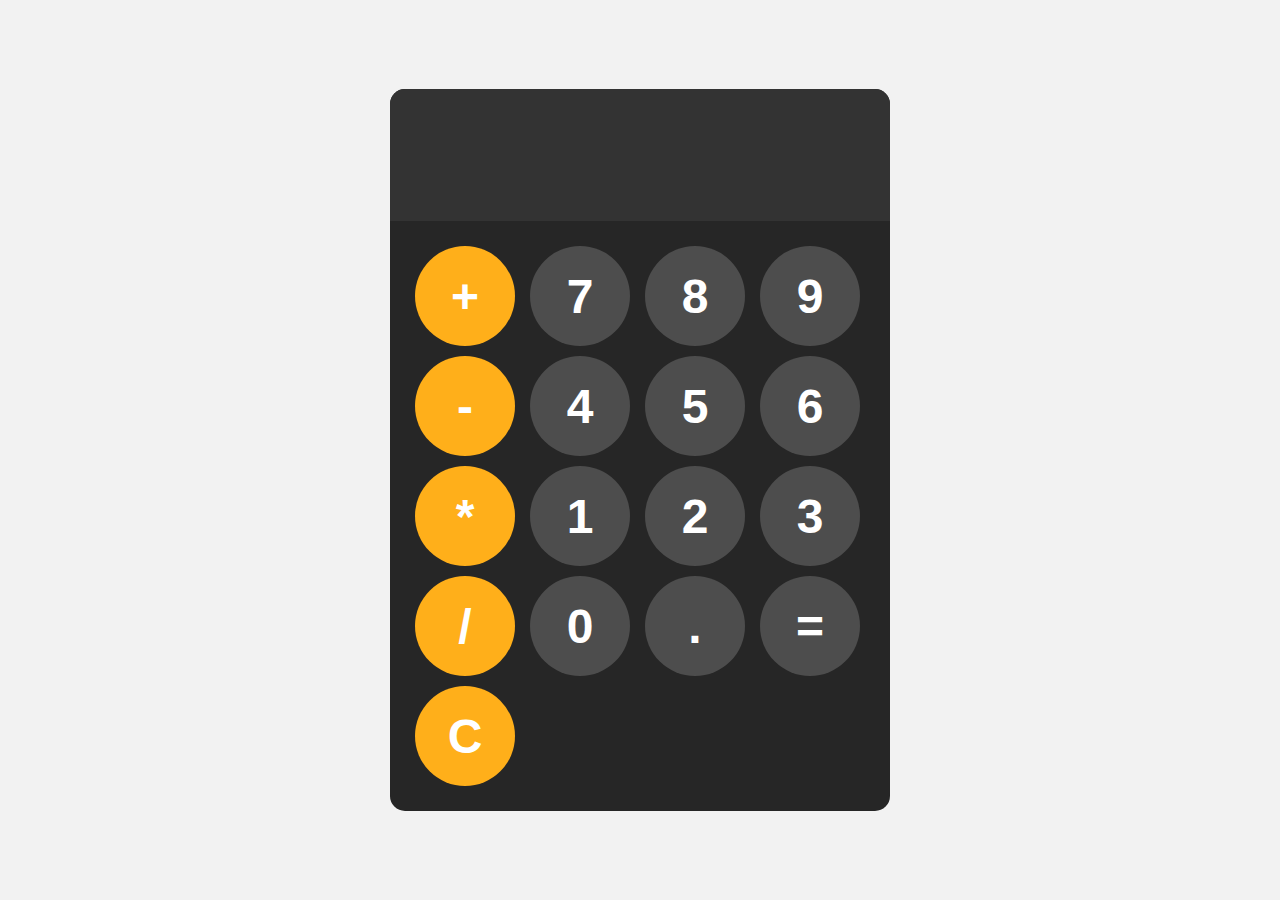
<file: JS-Basic/Calculator/index.html>
<!DOCTYPE html>
<html lang="en">
<head>
    <meta charset="UTF-8">
    <meta name="viewport" content="width=device-width, initial-scale=1.0">
    <title>Calculator</title>
    <link rel="stylesheet" href="style.css">
</head>
<body>
    <div id="calculator">
        <input id="display" readonly>
        <div id="keys">
            <button onclick="appendToDisplay('+')" class="operatorBtn">+</button>
            <button onclick="appendToDisplay('7')">7</button>
            <button onclick="appendToDisplay('8')">8</button>
            <button onclick="appendToDisplay('9')">9</button>
            <button onclick="appendToDisplay('-')" class="operatorBtn">-</button>
            <button onclick="appendToDisplay('4')">4</button>
            <button onclick="appendToDisplay('5')">5</button>
            <button onclick="appendToDisplay('6')">6</button>
            <button onclick="appendToDisplay('*')" class="operatorBtn">*</button>
            <button onclick="appendToDisplay('1')">1</button>
            <button onclick="appendToDisplay('2')">2</button>
            <button onclick="appendToDisplay('3')">3</button>
            <button onclick="appendToDisplay('/')" class="operatorBtn">/</button>
            <button onclick="appendToDisplay('0')">0</button>
            <button onclick="appendToDisplay('.')">.</button>
            <button onclick="calculate()">=</button>
            <button onclick="clearDisplay()" class="operatorBtn">C</button>


        </div>
    </div>

    <script src="index.js"></script>
</body>
</html>
</file>
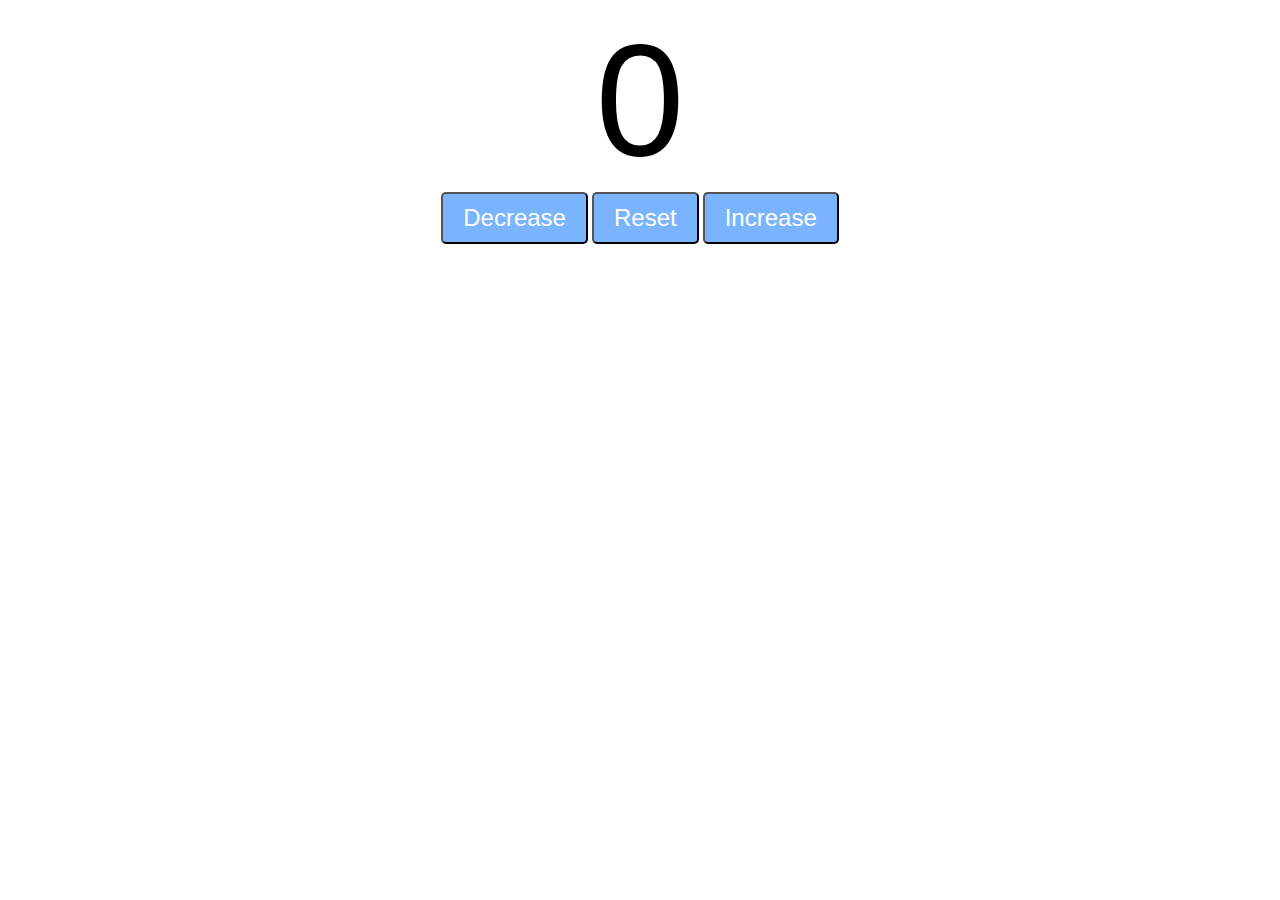
<file: JS-Basic/Counter/index.html>
<!DOCTYPE html>
<html lang="en">
<head>
    <meta charset="UTF-8">
    <meta name="viewport" content="width=device-width, initial-scale=1.0">
    <title>Document</title>
    <link rel="stylesheet" href="style.css">
</head>
<body>
    <label id="countLabel">0</label>
    <div id="btnContainer">
        <button id="decreaseBtn" class="buttons">Decrease</button>
        <button id="resetBtn" class="buttons">Reset</button>
        <button id="increaseBtn" class="buttons">Increase</button>
    </div>



    <script src="index.js"></script>
</body>
</html>
</file>
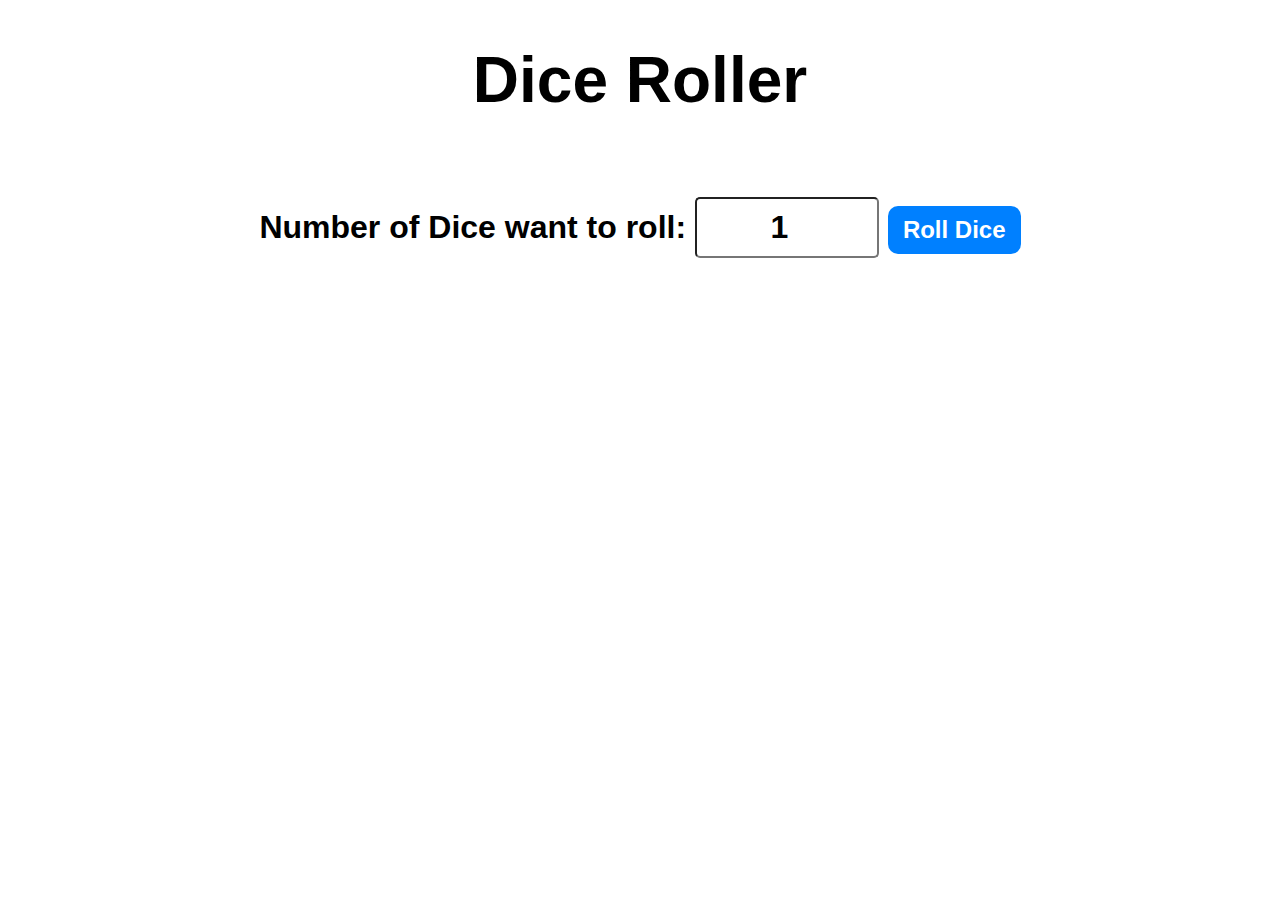
<file: JS-Basic/Dice Roller/index.html>
<!DOCTYPE html>
<html lang="en">
<head>
    <meta charset="UTF-8">
    <meta name="viewport" content="width=device-width, initial-scale=1.0">
    <title>Dice Roller</title>
    <link rel="stylesheet" href="style.css">
</head>
<body>
    <div id="container">
        <h1>Dice Roller</h1><br>
        <label>Number of Dice want to roll:</label>
        <input id="numOfDice" type="number" min="1"  value="1">
        <button onclick="rollDice()">Roll Dice</button>
        <div id="diceResult"></div>
        <div id="diceImages"></div>
    </div>

    <script src="index.js"></script>
</body>
</html>
</file>
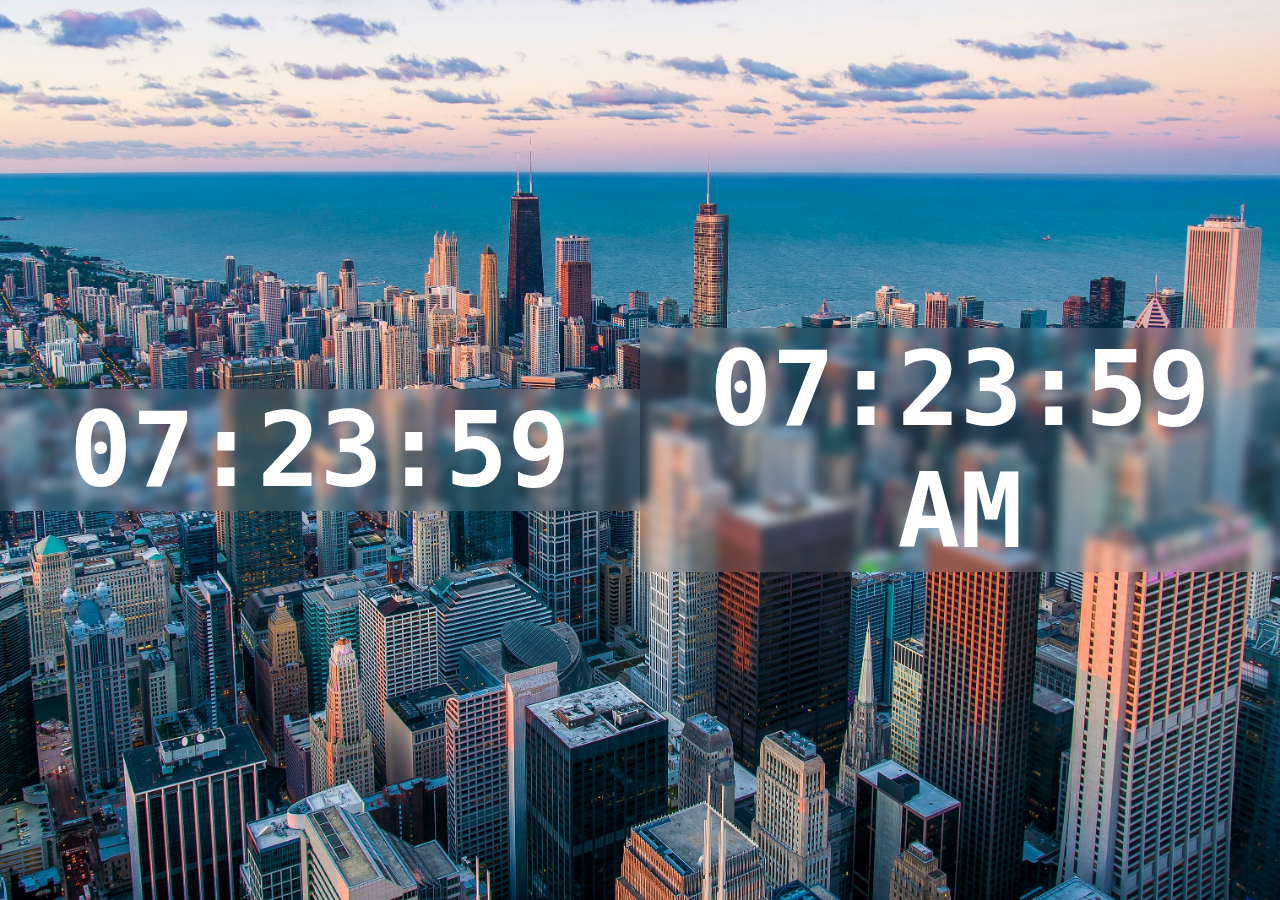
<file: JS-Basic/Digital Clock/index.html>
<!DOCTYPE html>
<html lang="en">
<head>
    <meta charset="UTF-8">
    <meta name="viewport" content="width=device-width, initial-scale=1.0">
    <title>Digital Clock</title>
    <link rel="stylesheet" href="style.css">
</head>
<body>
    <div id="clock-container">
        <div id="clock" class="clocks">00:00:00</div>
        <div id="clockAMPM" class="clocks">00:00:00</div>
    </div>
    
    <script src="index.js"></script>
</body>
</html>
</file>
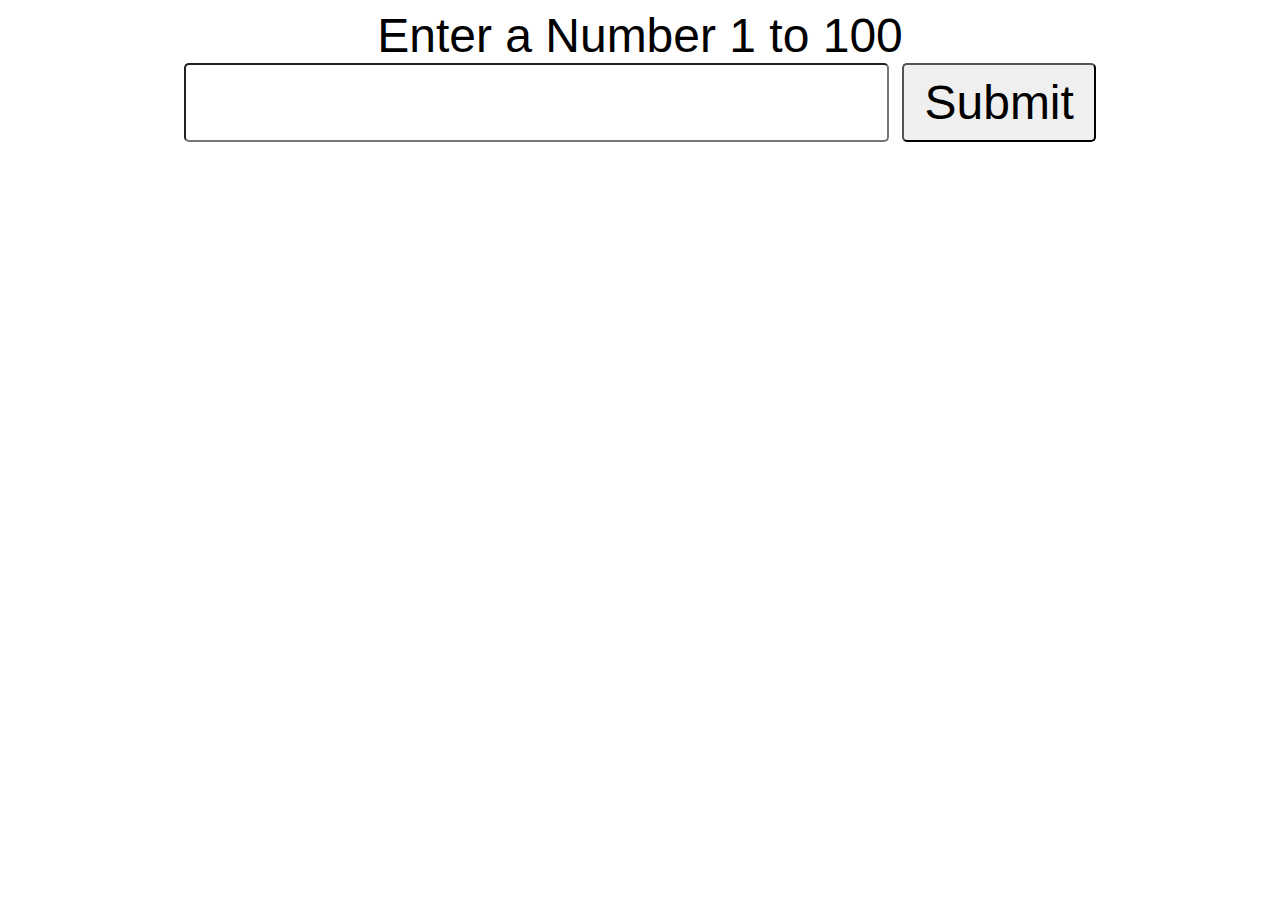
<file: JS-Basic/Random Number Guess/index.html>
<!DOCTYPE html>
<html lang="en">
<head>
    <meta charset="UTF-8">
    <meta name="viewport" content="width=device-width, initial-scale=1.0">
    <title>Random Number Guess</title>
    <link rel="stylesheet" href="style.css">

</head>
<body>
    <label> Enter a Number 1 to 100</label><br>

    <input id="myInput">
    <button id="mySubmit">Submit</button><br>
    <p id="myP"></p>
    

    <script src="index.js"></script>
</body>
</html>
</file>
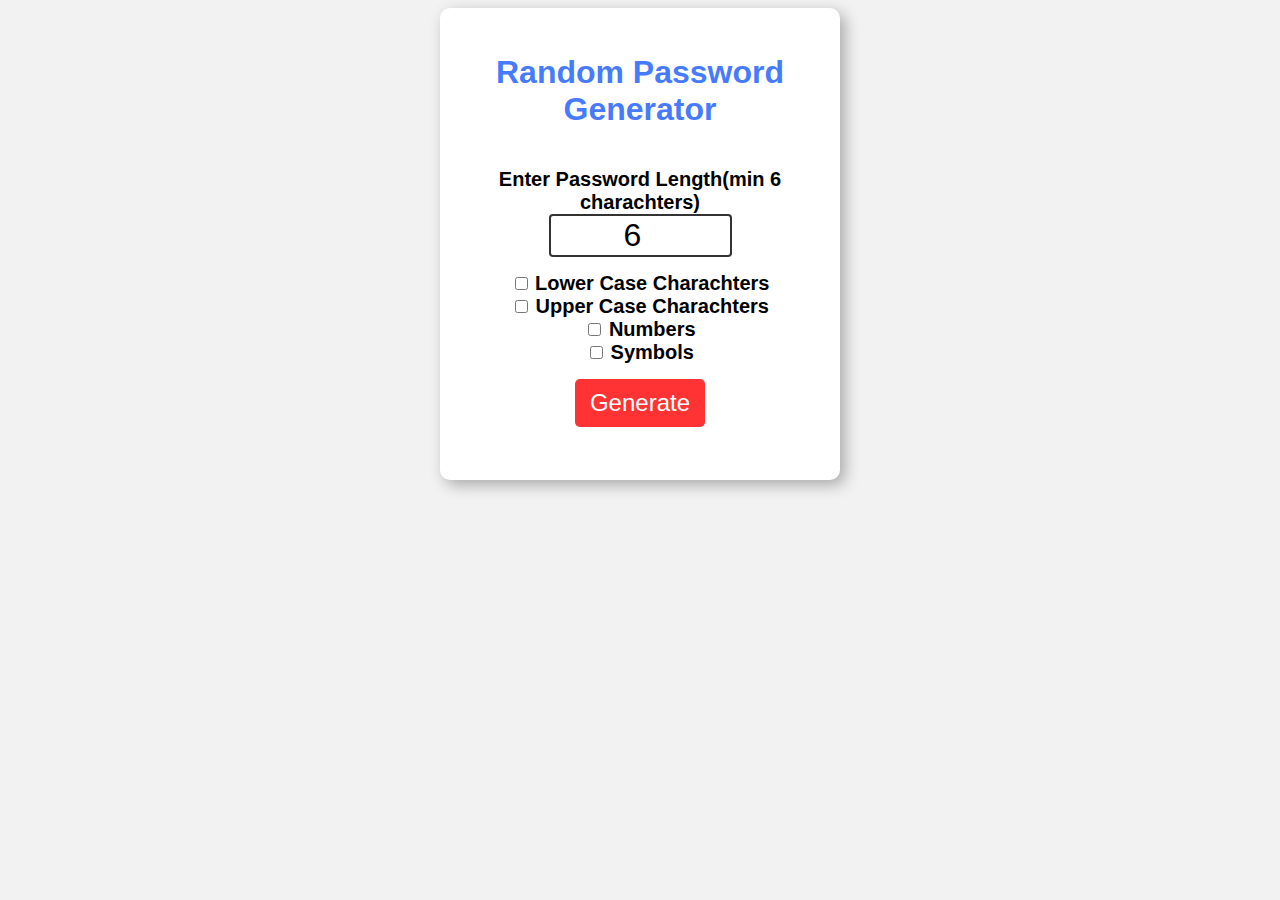
<file: JS-Basic/Random Password Generator/index.html>
<!DOCTYPE html>
<html lang="en">
<head>
    <meta charset="UTF-8">
    <meta name="viewport" content="width=device-width, initial-scale=1.0">
    <title>Random Password Generator</title>
    <link rel="stylesheet" href="style.css">
</head>
<body>
    <form>
        <h1>Random Password Generator</h1><br>
        <label for="textBox">Enter Password Length(min 6 charachters)</label><br>
        <input type="number" id="passwordLength" value="6" min="6" max="20"><br>

        <input type="checkbox" id="includeLowercase" >
        <label for="includeLowercase">Lower Case Charachters</label><br>
        <input type="checkbox" id="includeUppercase" >
        <label for="includeUppercase">Upper Case Charachters</label><br>
        <input type="checkbox" id="includeNumber" >
        <label for="includeNumber">Numbers</label><br>
        <input type="checkbox" id="includeSymbol" >
        <label for="includeSymbol">Symbols</label><br>
        
        <button type="button"  onclick="generatePassword()">Generate</button><br>
        <p id="result"></p>

    </form> 
    

    <script src="index.js"></script>
</body>
</html>
</file>
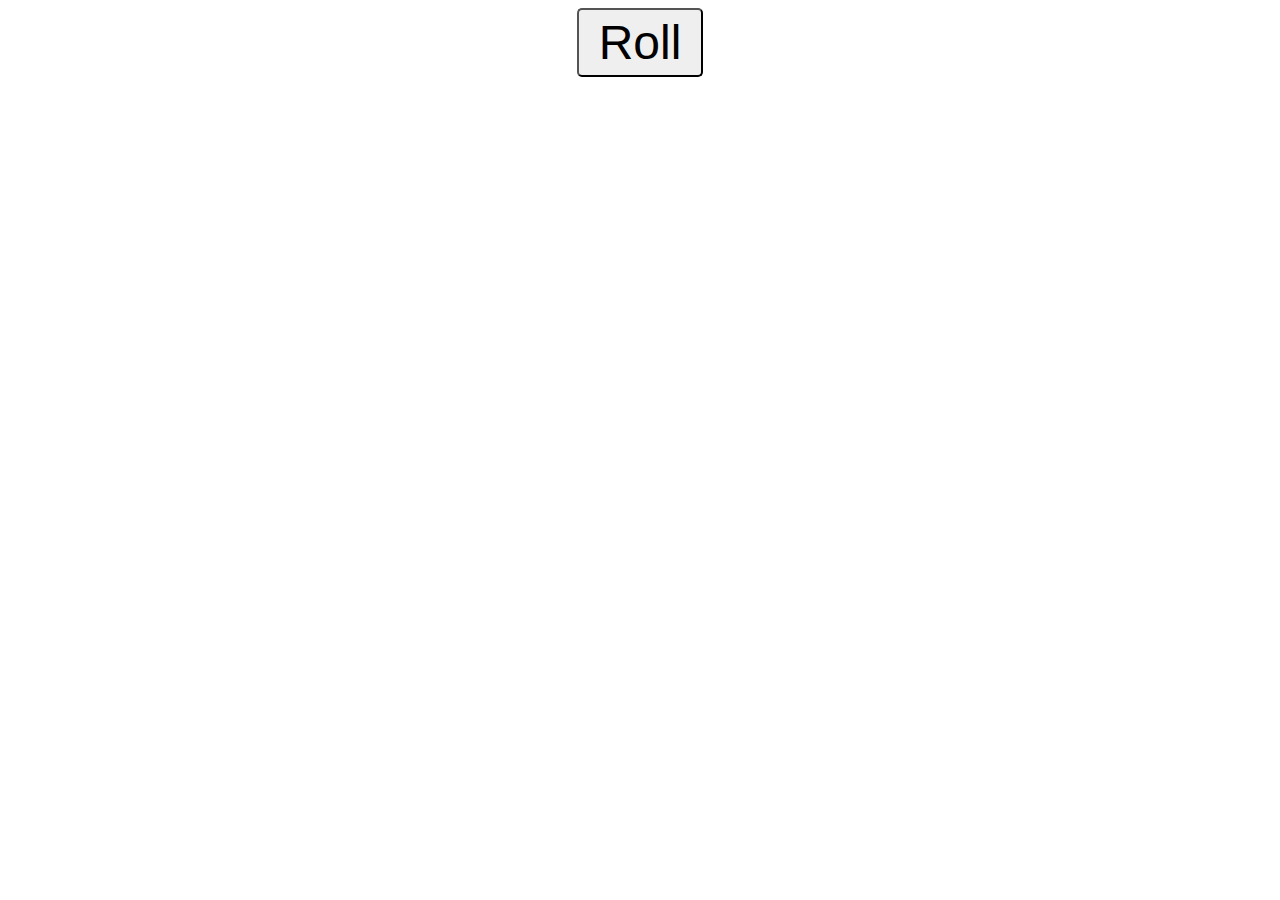
<file: JS-Basic/Roll Dice/index.html>
<!DOCTYPE html>
<html lang="en">
<head>
    <meta charset="UTF-8">
    <meta name="viewport" content="width=device-width, initial-scale=1.0">
    <title>Roll Dice</title>
    <link rel="stylesheet" href="style.css">
</head>
<body>
    <button id="myButton">Roll</button><br>
    <label id="label1" class="labels"></label><br>
    <label id="label2" class="labels"></label><br>
    <label id="label3" class="labels"></label>


    <script src="index.js"></script>
</body>
</html>
</file>
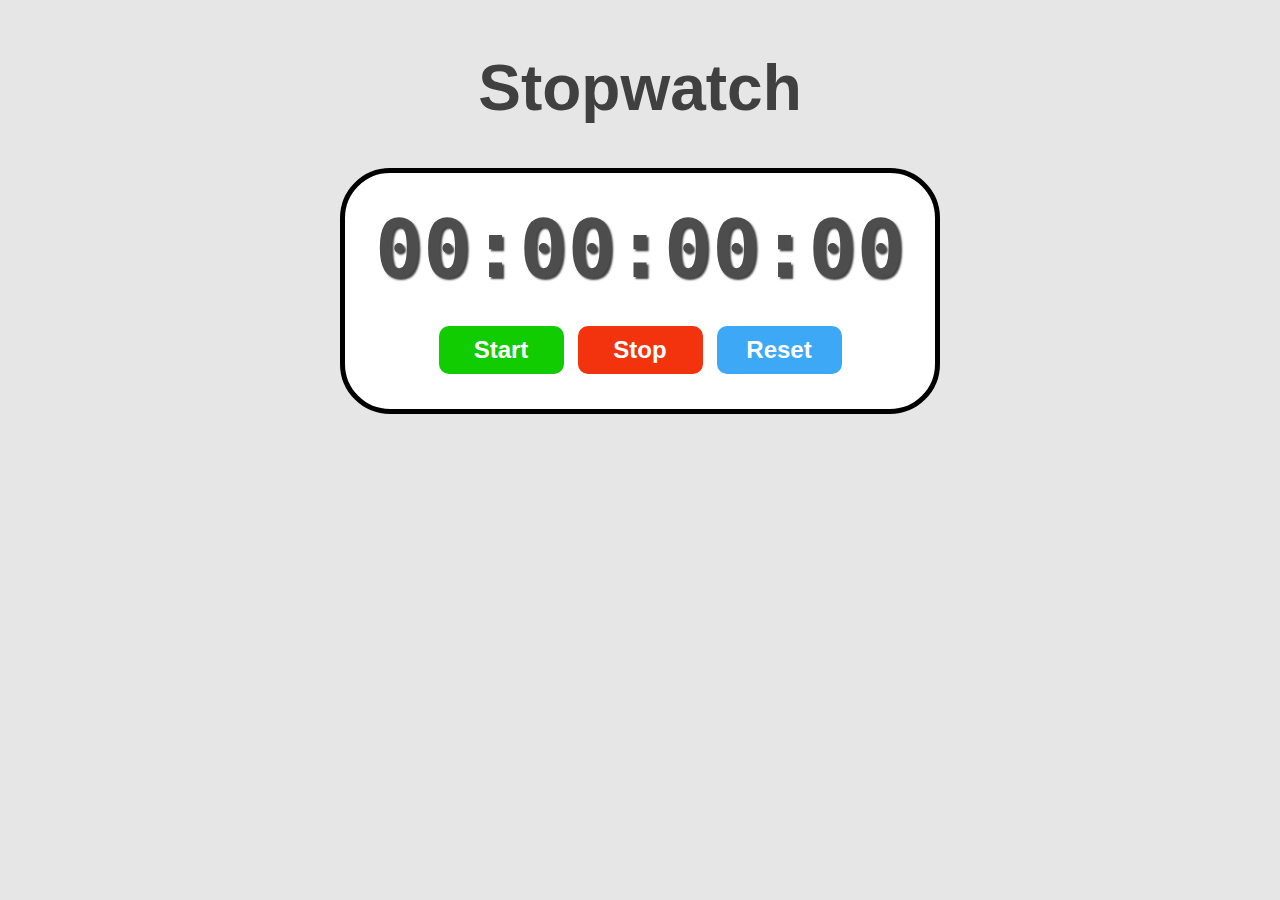
<file: JS-Basic/Stopwatch/index.html>
<!DOCTYPE html>
<html lang="en">
<head>
    <meta charset="UTF-8">
    <meta name="viewport" content="width=device-width, initial-scale=1.0">
    <title>Stopwatch</title>
    <link rel="stylesheet" href="style.css">
</head>
<body>
    <h1 id="myH1">Stopwatch</h1>
    <div id="container">
        <div id="timer">00:00:00:00</div>
        <div id="controls">
            <button id="startBtn" onclick="start()">Start</button>
            <button id="stopBtn" onclick="stop()">Stop</button>
            <button id="resetBtn" onclick="reset()">Reset</button>

        </div>
    </div>
   
    
    <script src="index.js"></script>
</body>
</html>
</file>
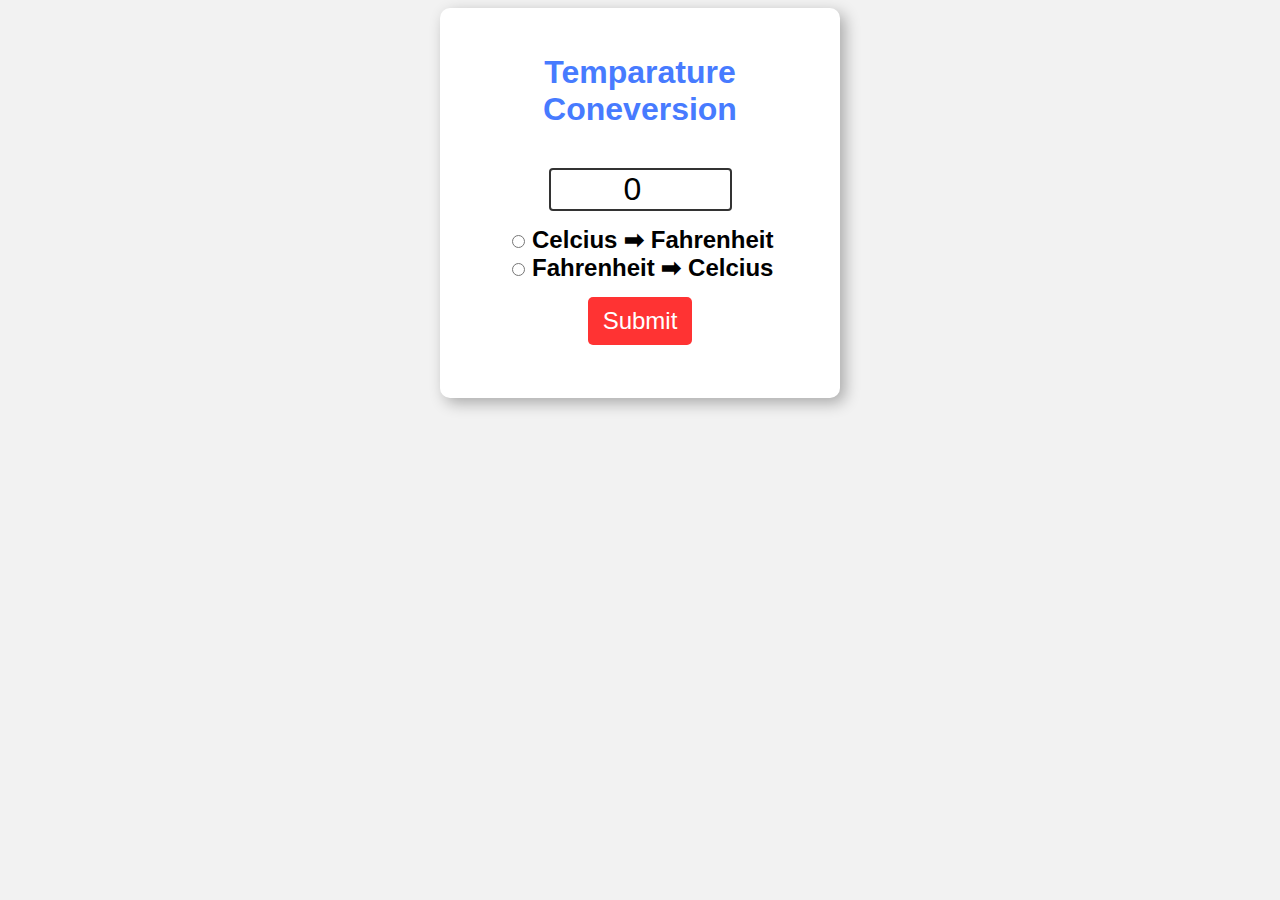
<file: JS-Basic/Temparature Conversion/index.html>
<!DOCTYPE html>
<html lang="en">
<head>
    <meta charset="UTF-8">
    <meta name="viewport" content="width=device-width, initial-scale=1.0">
    <title>Temparature Coneversion</title>
    <link rel="stylesheet" href="style.css">
</head>
<body>
    <form>
        <h1>Temparature Coneversion</h1><br>
        <input type="number" id="textBox" value="0"><br>

        <input type="radio" id="toFahrenheit" name="unit">
        <label for="toFahrenheit">Celcius ➡ Fahrenheit</label><br>
        <input type="radio" id="toCelcius" name="unit">
        <label for="toCelcius">Fahrenheit ➡ Celcius</label><br>
        
        <button type="button"  onclick="convert()">Submit</button><br>
        <p id="result"></p>

    </form>


    <script src="index.js"></script>
</body>
</html>
</file>
<file: JS-Basic/Calculator/style.css>
body{
    margin: 0;
    display: flex;
    justify-content: center;
    align-items: center;
    height: 100vh;
    background-color: hsl(0, 0%, 95%);
}



#calculator{
    font-family: Arial, Helvetica, sans-serif;
    background-color: hsl(0, 0%, 15%);
    border-radius: 15px;
    max-width: 500px;
    overflow: hidden;
}

#display{
    width: 100%;
    padding: 20px;
    font-size: 5rem;
    text-align: left;
    border: none;
    background-color: hsl(0, 0%, 20%);
    color: white;
}


#keys{
    display: grid;
    grid-template-columns: repeat(4, 1fr);
    gap: 10px;
    padding: 25px;

}


button{
    width: 100px;
    height: 100px;
    border-radius: 50px;
    border: none;
    background-color: hsl(0, 0%, 30%);
    color: white;
    font-size: 3rem;
    font-weight: bold;
    cursor: pointer;
}


button:hover{
    background-color:  hsl(0, 0%, 40%);
}
button:active{
    background-color: hsl(0, 0%, 50%);
}
.operatorBtn{
    background-color:hsl(39,100%, 55%) ;
}
.operatorBtn:hover{
    background-color:hsl(39,100%, 65%) ;
}

.operatorBtn:active{
    background-color:hsl(39,100%, 75%) ;
}
</file>
<file: JS-Basic/Counter/style.css>
#countLabel{
    display: block;
    text-align: center;
    font-size:10em;
    font-family: Helvetica;
    
}

#btnContainer{
    text-align: center;
}


.buttons{
     
    padding: 10px 20px;
    font-size: 1.5em;
    color: white;
    background-color: hsl(214 , 100% , 74%);
    border-radius: 5px;
    cursor: pointer;
    transition:background-color 0.25s;
}

.buttons:hover{
    background-color: hsl(214 , 100% , 56%);
}
</file>
<file: JS-Basic/Dice Roller/style.css>
#container{
    font-family: Arial, sans-serif;
    text-align: center;
    font-size: 2rem;
    font-weight: bold;
}

button{
    font-size: 1.5rem;
    padding: 10px 15px;
    border-radius: 10px;
    color: white;
    font-weight: bold;
    background-color:  hsl(210,100%,50%);
    border: none;
    cursor: pointer;
}
button:hover{
    background-color:  hsl(210,100%,60%);
}

button:active{
    background-color:  hsl(210,100%,40%);
}


input{
    font-size: 2rem;
    font-weight: bold;
    text-align: center;
    width:150px;
    border-radius: 5px;
    padding: 10px 15px;
}


#diceResult{
    margin: 25px;
}

#diceImages img{
    width:150px;
    border-radius: 2px;
}
</file>
<file: JS-Basic/Digital Clock/style.css>
body{
    background-image: url(pedro-lastra-Nyvq2juw4_o-unsplash.jpg);
    background-position: center;
    background-repeat: no-repeat;
    background-size: cover;
    background-attachment: fixed;
    margin: 0;
}

#clock-container{
    display: flex;
    justify-content: center;
    align-items: center;
    height: 100vh;
}

.clocks{
    font-family: monospace;
    font-size: 6.5rem;
    font-weight: bold;
    text-align: center;
    color: white;
    backdrop-filter: blur(5px);
    background-color: hsla(0 , 0% ,100% , 0.1);
    width: 100%;
}
</file>
<file: JS-Basic/Random Number Guess/style.css>
body{
    font-size: 3em;
    text-align: center;
    font-family: Helvetica;

}

#mySubmit{
    padding: 10px 20px;
    font-size:1em;
    color: blacks;
    border-radius: 5px;
    cursor: pointer;
}
#myInput{
    padding: 10px 40px;
    font-size: 1em;
    border-radius: 5px;
    text-align: center;
}
</file>
<file: JS-Basic/Random Password Generator/style.css>
body{
    font-family: Arial, sans-serif;
    background-color: hsl(0,0%,95%);
}

h1{
    color: hsl(223 , 100% , 64%);
}

form{
    background-color: hsl(0,0%,100%);
    text-align: center;
    max-width: 350px;
    margin: auto;
    padding: 25px;
    border-radius: 10px;
    box-shadow: 5px 5px 15px hsla(0 , 0% , 0% , 0.3);

}

#passwordLength{
    width:  50%;
    text-align: center;
    font-size: 2em;
    border: 2px solid hsla(0 , 0% , 0% , 0.8);
    border-radius: 4px;
    margin-bottom: 15px;
}


label{
    font-size: 1.25em;
    font-weight: bold;

}


button{
    margin-top: 15px;
    background-color: hsl(0 , 100% , 60%);
    color:white;
    font-size: 1.5em;
    border: none;
    padding: 10px 15px;
    border-radius: 5px;
    cursor: pointer;

}

button:hover{
    background-color: hsl(0 , 100% , 50%);
}
#result{
    font-size: 1.75em;
    font-weight: bold;
}
</file>
<file: JS-Basic/Roll Dice/style.css>
body{
    font-family: Verdana;
    text-align: center;
}

#myButton{
        font-size: 3em;
        padding: 5px 20px;
        border-radius: 5px;

}

.labels{
    font-size: 3em;
}
</file>
<file: JS-Basic/Stopwatch/style.css>
body{
    display: flex;
    flex-direction: column;
    align-items: center;
    background-color: hsl(0 , 0% , 90%);

}

#myH1{
    font-size: 4rem;
    font-family: Arial, Helvetica, sans-serif;
    color: hsl(0 , 0% , 25%);
}

#container{
    display: flex;
    flex-direction: column;
    align-items: center;
    padding: 30px;
    border: 5px solid;
    border-radius: 50px;
    background-color: white;
}

#timer{
    font-size: 5rem;
    font-weight: bold;
    font-family: monospace;
    color:hsl(0 , 0% , 30%);
    text-shadow: 2px 2px 2px hsla(0,0%,0%,0.75);
    margin-bottom: 25px;
}

#controls button{
    font-size: 1.5rem;
    font-weight: bold;
    padding: 10px 20px;
    margin: 5px;
    min-width: 125px;
    border: none;
    border-radius: 10px;
    cursor: pointer;
    color: white;
    transition: background-color 0.5s ease;


}
#startBtn{
    background-color: hsl(115, 100%, 40%) ;
}
#startBtn:hover{
    background-color: hsl(115, 100%, 30%) ;

}

#stopBtn{
    background-color: hsl(10, 90%, 50%) ;
}
#stopBtn:hover{
    background-color: hsl(10, 90%, 40%) ;

}

#resetBtn{
    background-color: hsl(205, 90%, 60%) ;
}
#resetBtn:hover{
    background-color: hsl(205, 90%, 50%) ;

}
</file>
<file: JS-Basic/Temparature Conversion/style.css>
body{
    font-family: Arial, sans-serif;
    background-color: hsl(0,0%,95%);
}

h1{
    color: hsl(223 , 100% , 64%);
}

form{
    background-color: hsl(0,0%,100%);
    text-align: center;
    max-width: 350px;
    margin: auto;
    padding: 25px;
    border-radius: 10px;
    box-shadow: 5px 5px 15px hsla(0 , 0% , 0% , 0.3);

}

#textBox{
    width:  50%;
    text-align: center;
    font-size: 2em;
    border: 2px solid hsla(0 , 0% , 0% , 0.8);
    border-radius: 4px;
    margin-bottom: 15px;
}

label{
    font-size: 1.5em;
    font-weight: bold;

}

   
button{
    margin-top: 15px;
    background-color: hsl(0 , 100% , 60%);
    color:white;
    font-size: 1.5em;
    border: none;
    padding: 10px 15px;
    border-radius: 5px;
    cursor: pointer;

}

button:hover{
    background-color: hsl(0 , 100% , 50%);
}

#result{
    font-size: 1.75em;
    font-weight: bold;
}
</file>
